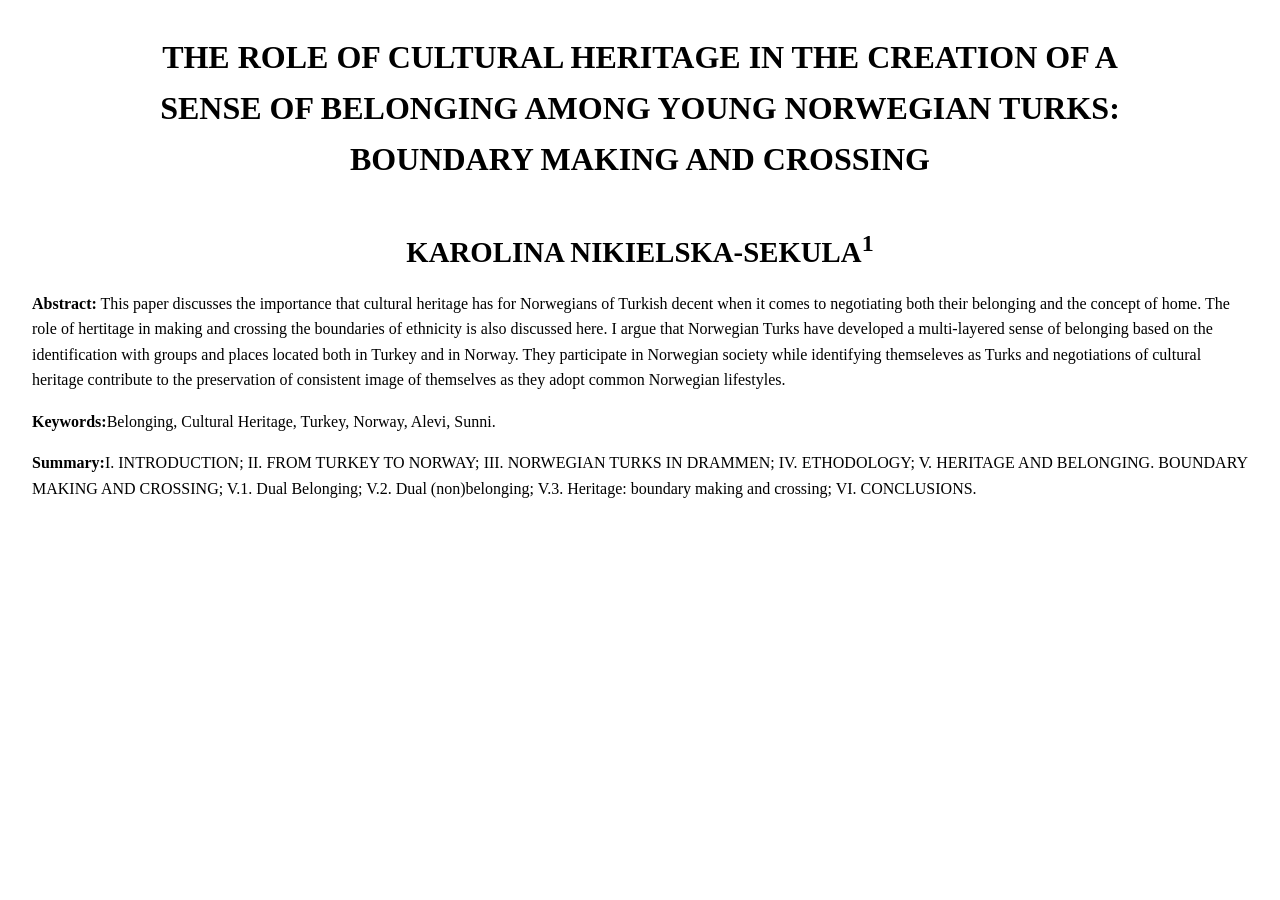
<file: Task 1.html>
<!DOCTYPE html>
<html>
    <head>
        <title>task 1</title>
    </head>
    <style> 
    body {
        font-family: "Times New Roman", serif;
        line-height: 1.6;
        margin: 2rem;
    }

    h3, h4 {
        text-align: center;
        font-weight: bold;
    text-transform: uppercase;



    }

    h3 {
        font-size: 2rem;
        margin-bottom: 1rem;
    }

    h4 {
        font-size: 1.8rem;
        margin-bottom: 1rem;
    }

    p {
        text-align: justify;
        margin-bottom: 1rem;
        font-size: 1rem;
    }

.abstract, .keywords, .summary {
    margin-top: 2rem;
    font-size: 1.1 rem;
}

.abstract-title, .keywords-title, .summary-title, {
    font-weight: bold;
    text-transform: uppercase;
    display: inline;
    margin-right: 0.5rem;
}

.abstract-content, .keywords-content, .summary-content {
    display: inline;
}

.keywords-content span {
    display: inline-block;
    margin-right: 0.5rem;
    font-style: italic;
}
    
.summary-content ol{
        margin-left : 1.5rem;
    }

    ol {
        list-style-type: upper-roman;
        margin-top: 1rem;
        padding-left: 1rem;
    }

    li{
        margin-bottom: 0.5rem;
    }

    footer {
        text-align: center;
        margin-top: 2rem;
        font-size: 0.9rem;
        color: gray
    }

    </style>

<h3>THE ROLE OF CULTURAL HERITAGE IN THE CREATION OF A <br>SENSE OF BELONGING AMONG YOUNG NORWEGIAN TURKS:</br> BOUNDARY MAKING AND CROSSING 
</h3>

        
<h4>KAROLINA NIKIELSKA-SEKULA<sup>1</sup></h4>

<p></p><strong>Abstract:</strong>  This paper discusses the importance that cultural heritage has for Norwegians of Turkish decent
     when it comes to negotiating both their belonging and the concept of home.
      The role of hertitage in making and crossing the boundaries of ethnicity is also discussed here.
       I argue that Norwegian Turks have developed a multi-layered sense of belonging based on the
       identification with groups and places located both in Turkey and in Norway. They participate in Norwegian
        society while identifying themseleves as
        Turks and negotiations of cultural
       heritage contribute to the preservation of consistent image of themselves as they adopt common Norwegian lifestyles.</p>
 <p><strong>Keywords:</strong>Belonging, Cultural Heritage, Turkey, Norway, Alevi, Sunni.</p>
 <p><strong>Summary:</strong>I. INTRODUCTION; II. FROM TURKEY TO NORWAY; III. NORWEGIAN TURKS IN DRAMMEN; IV. ETHODOLOGY; V.
     HERITAGE AND BELONGING. BOUNDARY MAKING AND CROSSING; V.1. Dual Belonging; V.2. Dual (non)belonging; V.3.
      Heritage: boundary making and crossing; VI. CONCLUSIONS.</p>      



    </body>
</html>
</file>
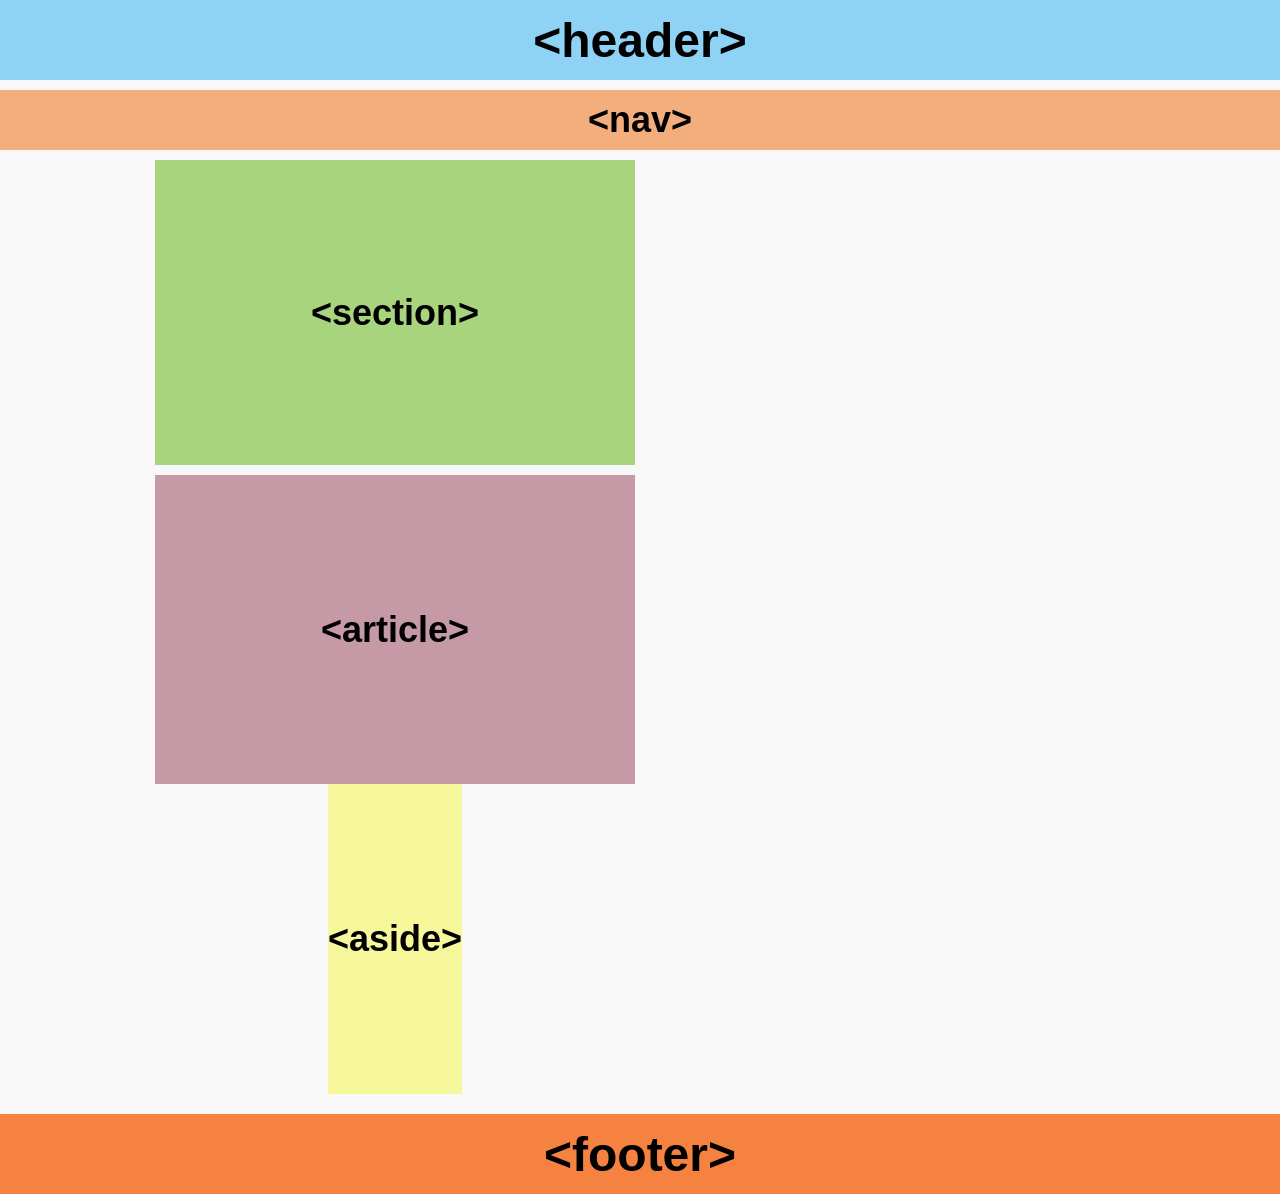
<file: task3.html>
<!DOCTYPE html>
    <html>
        <head>
            <title>task3</title>
            </head>
            <style>
                
                * {
                    margin: 0;
                    padding: 0;
                    box-sizing: border-box;
                    text-align: center;
                    font-family: Arial, sans-serif; 
                }

                body {
                    display: flex;
                    flex-direction: column;
                    justify-content: center;
                    align-items: center;
                    min-height: 100vh;
                    background-color: #f8f8f8;
                }

                .container {
                    width: 700px;
                    display: grid;
                    grid-template-columns: 1fr;
                    gap: 10px;
                }




                header, nav, section, article, aside, footer {
                    font-size: 24px;
                    font-weight: bold;
                    display: flex;
                    align-items: center;
                    justify-content: center;
                }

                header {
                    background-color: #8ed2f5;
                    height: 80px;
                    width: 100%;
                }

                nav  {
                    background-color: #f4ad7c; 
                    width: 100%;
                    height: 60px;
                    margin-top: 10px;
                }

                main {
                    display: grid;
                    grid-template-columns: 1fr 1fr;
                    grid-template-rows: auto auto;
                    gap: 10px;
                    margin-top: 10px;
                }

                .content-left {
                    display: flex;
                    flex-direction: column;
                    gap: 10px;
                }

                .content-right {
                    display: flex;
                    align-items: center;
                    justify-content: center;
                }
                

                section  {
                    background-color: #a7d47d;
                    grid-column: 1;
                    height: 305px;
                    width: 480px;
                }

                article {
                    background-color: #c59aa6;
                    grid-column: 1;
                    height: 309px;
                }

                aside {
                    background-color: #f6f79a;
                    grid-column: 2;
                    grid-row: span 2;
                    height: 310px;
                }

                footer  {
                    background-color: #f58241;
                    width: 100%;
                    height: 80px;
                    margin-top: 10px;
                }

            </style>

            <body>
                <header><h1>&lt;header&gt;</h1></header>
                <nav><h1>&lt;nav&gt;</h1></nav>

                <main>
                <div class="main-content">
                    <div class="content-left">
                    <section><h1>&lt;section&gt;</h1></section>
                    <article><h1>&lt;article&gt;</h1></article>
                    </div>

                    <div class="content-right">
                    <aside><h1>&lt;aside&gt;</h1></aside>
                    </div>
                </div>
                </main>

                <footer><h1>&lt;footer&gt;</h1></footer>

            </body> 
    </html>
</file>
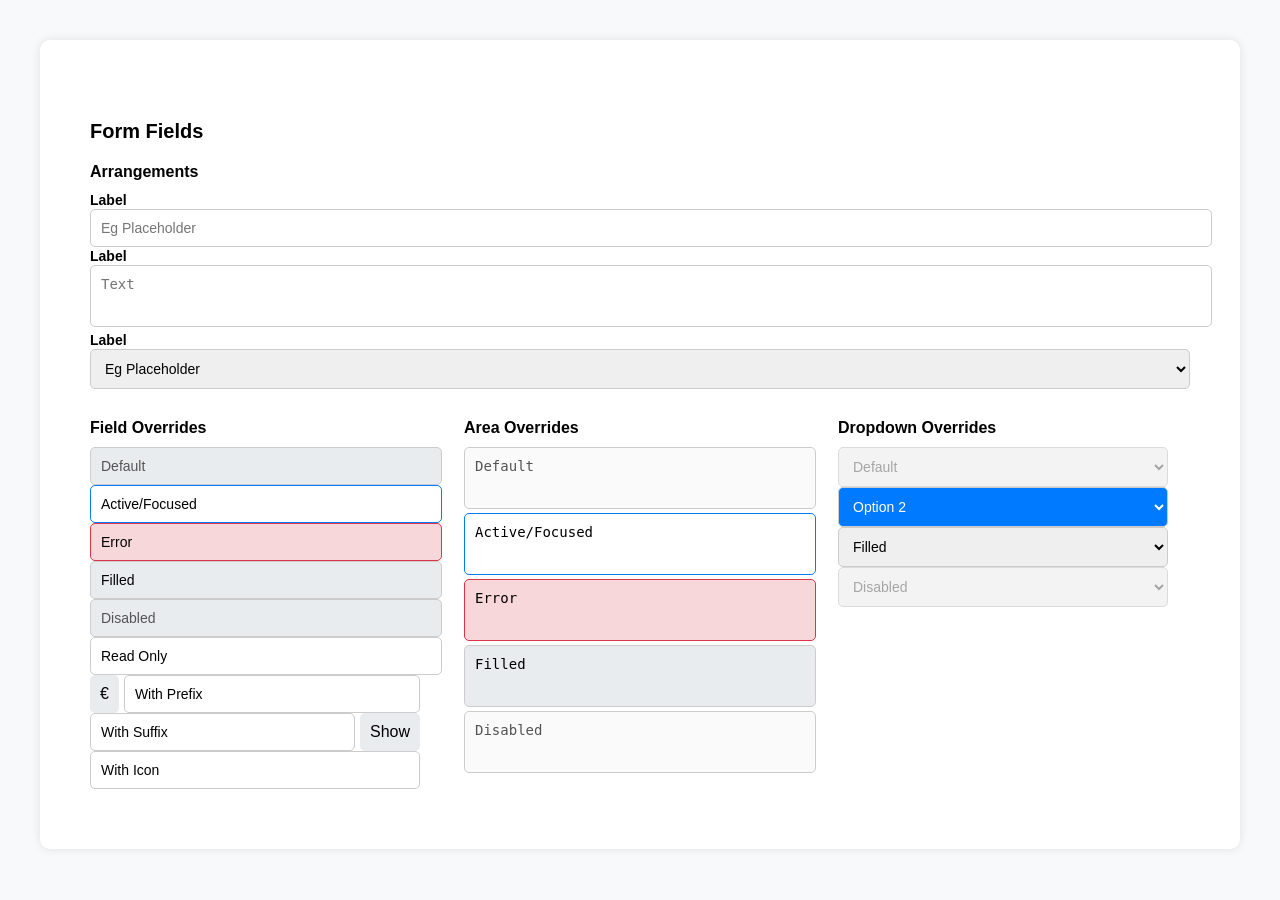
<file: task4.html>
<!DOCTYPE html>
    <html>
        <head>
            <title>Task4</title>
        </head>
        <style>
            body {
                font-family: Arial,sans-serif;
                background-color: #f8f9fa;
                margin: 0;
                padding: 40px;
            }

            .form-container {
                background-color: #fff;
                padding: 50px;
                border-radius: 10px;
                box-shadow: 0 0 10px rgba(0, 0, 0, 0.1);
            }

            h2 {
                margin-bottom: 15px;
                font-size: 20px;
                font-weight: bold;
                margin-top: 30px;
                width: 30%;
            }

            h3 {
                font-size: 16px;
                margin-top: 20px;
                margin-bottom: 10px;
                font-weight: bold;
            }

            .row {
                display: flex;
                grid-template-columns: repeat(3, 1fr);
                gap: 20px;
                align-items: center;
                margin-bottom: 20px;
            }

            .input-container {
                display: flex;
                flex-direction: row;
            }

            label {
                font-size: 14px;
                font-weight: bold;
                display: row;
                margin-bottom: 5px;
            }

            input, textarea, select {
                padding: 10px;
                border: 1px solid #ccc;
                border-radius: 5px;
                font-size: 14px;
                width: 100%;
            }

            textarea {
                height: 40px;
                resize: none;
            }

            .row {
                display: block;
                gap: 10px;
                margin-bottom: 10px;
            }

            .input-container {
                flex: 1;
            }

            input:focus, textarea:focus {
                border-color: #007bff;
                outline: none;
            }

            input.active, textarea.active {
                border-color: #007bff;
            }

            input.error, textarea.error {
                border-color: #dc3545;
                background: #f8d7da;
            }

            input.filled, textarea.filled {
                background: #e9ecef;
            }

            input[disabled], textarea[disabled] select[disabled] {
                background: #e9ecef;
                cursor: not-allowed;
            }

            .input-group {
                display: flex;
                align-items: center;
                gap: 5px;
            }

            .input-group span {
                background: #e9ecef;
                padding: 10px;
                border-radius: 5px;
            }

            select.open {
                background: #007bff;
                color: white;
            }
            
            select {
                width: 100%;
            }

            .section-container {
                display: flex;
                flex-direction: row;
                gap:4%;
            }

            .section-container .Field-Overrides {
                display: flex;
                flex-direction: column;
                width: 30%;
                
                
            }

            .section-container .Area-Overrides {
                display: flex;
                flex-direction: column;
                width: 30%;
            }

            .section-container .Dropdown-Overrides {
                display: flex;
                flex-direction: column;
                width: 30%;
                

            }

            
        </style>

        <body>
            <div class="outer-container">
                <div class="form-container">
                    <h2>Form Fields</h2>

                    <section>
                        <h3>Arrangements</h3>
                        <div class="row">
                            <div>
                                <label>Label</label>
                                <input type="text" placeholder="Eg Placeholder">
                            </div>
                            <div>
                                <label>Label</label>
                                <textarea placeholder="Text"></textarea>
                            </div>
                            <div>
                                <label>Label</label>
                                <select>
                                    <option>Eg Placeholder</option>
                                </select>
                            </div>
                        </div>
                    </section>
                    <div class="section-container">
                     <section class="Field-Overrides">
                        <h3>Field Overrides</h3>
                        <div class="row">
                            <input type="text" value="Default" disabled>
                            <input type="text" value="Active/Focused" class="active">
                            <input type="text" value="Error" class="error">
                            <input type="text" value="Filled" class="filled">
                            <input type="text" value="Disabled" disabled>
                            <input type="text" value="Read Only" readonly>

                            <div class="input-group">
                                <span>€</span>
                                <input type="text" value="With Prefix">
                            </div>
                            <div class="input-group">
                                <input type="text" value="With Suffix">
                                <span>Show</span>
                            </div>
                                <div class="input-group">
                                    <input type="text" value="With Icon">
                                </div>
                            </div>
                        
                    </section>

                    <section class="Area-Overrides">
                        <h3>Area Overrides</h3>
                        <div class="row">
                            <textarea disabled>Default</textarea>
                            <textarea class="active">Active/Focused</textarea>
                            <textarea class="error">Error</textarea>
                            <textarea class="filled">Filled</textarea>
                            <textarea disabled>Disabled</textarea>
                        </div>
                    </section>

                    <section class="Dropdown-Overrides">
                        <h3>Dropdown Overrides</h3>
                        <div class="row">
                            <div>
                                <select disabled>
                                    <option>Default</option>
                                </select>
                            </div>
                            <div>
                                <select class="open">
                                    <option>Dropdown Open</option>
                                    <option>Option 1</option>
                                    <option selected>Option 2</option>
                                    <option>Option 3</option>
                                </select>
                            </div>
                            <div>
                                <select>
                                    <option>Filled</option>
                                </select>
                            </div>
                            <div>
                                <select disabled>
                                    <option>Disabled</option>
                                </select>
                            </div>
                        </div>
                    </section>
                    </div>
                </div>
            </div>
        </body>
        </html>
</file>
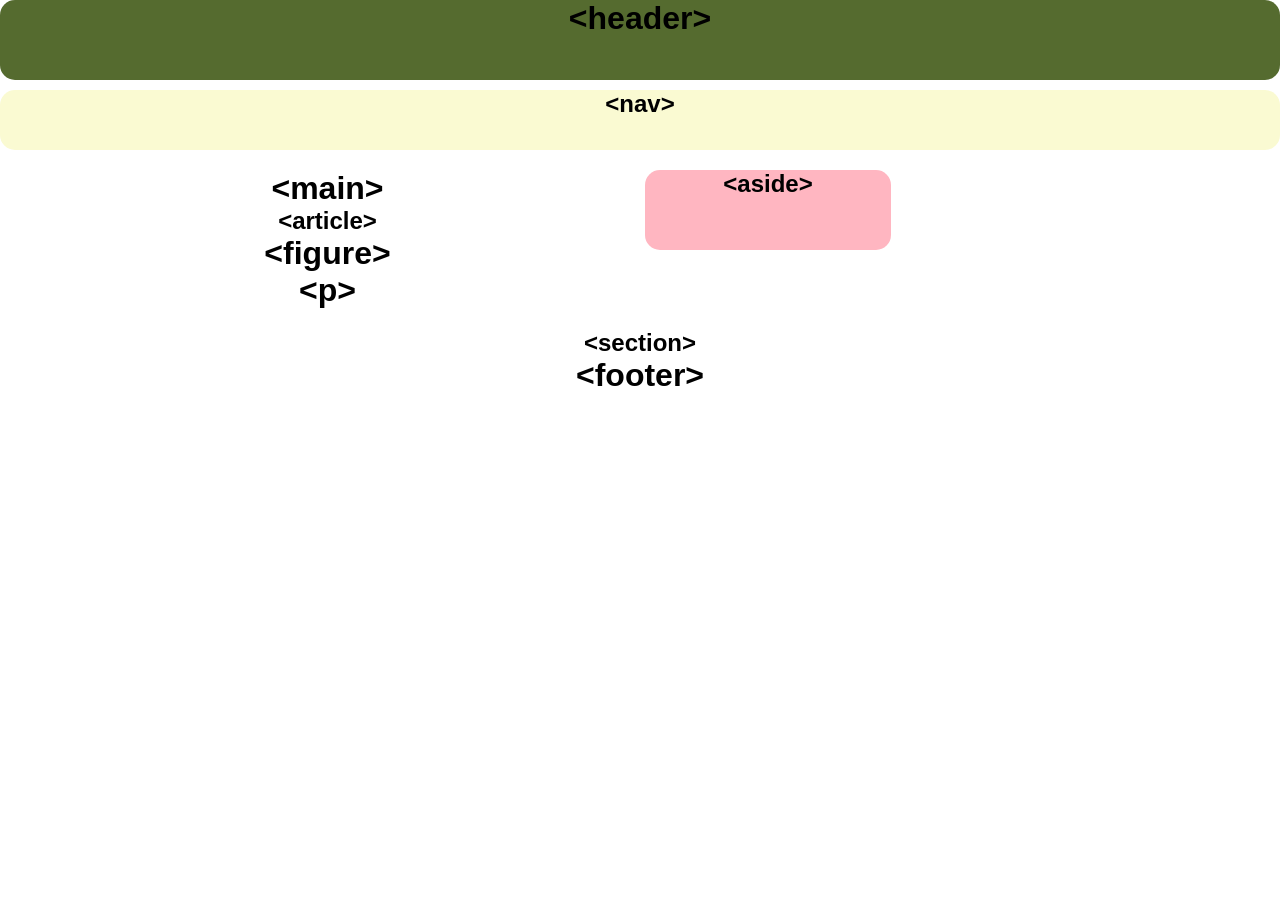
<file: task5.html>
<!DOCTYPE html>
    <html>
        <head>
            <title>Task5</title>
            </head>
            <style>
                * {
                    margin: 0;
                    padding: 0;
                    border-radius: 15px;
                    font-family: Arial, sans-serif;
                    text-align: center;


                } 

                header {
                    background-color: darkolivegreen;
                    height: 80px;
                    width: 100%;

                }
                 nav {
                    background-color: lightgoldenrodyellow;
                    height: 60px;
                    width: 100%;
                    margin-top: 10px;
                }

                .main-content {
                    display: grid;
                    grid-template-columns: 1fr 1fr;
                    gap: 10px;
                    padding: 20px;
                }

                aside {
                    background-color: lightpink;
                    height: 80px;
                    width: 40%;
                }
                

            </style>

        <body>
            <header><h1>&lt;header&gt;</h1></header>
            <nav><h1>&lt;nav&gt;</h1></nav>

            <main>
                <div class="main-content">
                <div class="content-right">
                      <main><h1>&lt;main&gt;</h1></main>
                      <article><h1>&lt;article&gt;</h1></article>
                      <figure><h1>&lt;figure&gt;</h1></figure>
                      <p><h1>&lt;p&gt;</h1></p>  
                    </div>

                    <div class="content-left">
                       <aside><h1>&lt;aside&gt;</h1></aside> 
                    </div>
                    </div>

                    <section><h1>&lt;section&gt;</h1></section>
                    <footer><h1>&lt;footer&gt;</h1></footer>
            </main>
        </body>
    </html>
</file>
